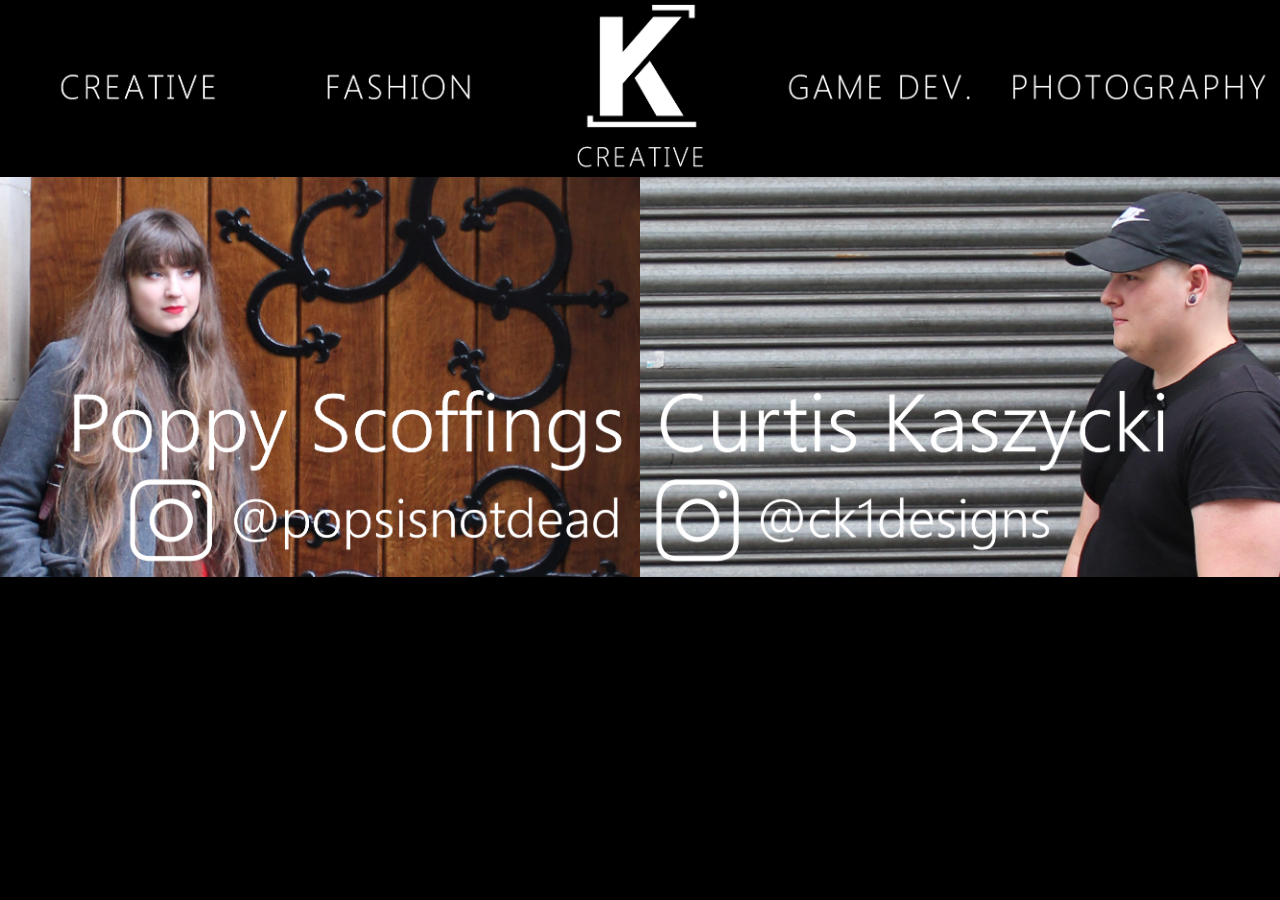
<file: fashion.html>
<!DOCTYPE html>
	<html>
		<head>
			<link rel="stylesheet" type="text/css" href="css/reset.css">
			<link rel="stylesheet" type="text/css" href="css/style3.css">
			<title>KHEpT - Fashion</title>
			<!-- Favicon -->
				<link rel="apple-touch-icon" sizes="180x180" href="img/favicon/apple-touch-icon.png">
				<link rel="icon" type="image/png" sizes="32x32" href="img/favicon/favicon-32x32.png">
				<link rel="icon" type="image/png" sizes="16x16" href="img/favicon/favicon-16x16.png">
				<link rel="manifest" href="img/favicon/site.webmanifest">
				<link rel="mask-icon" href="img/favicon/safari-pinned-tab.svg" color="#000000">
				<meta name="msapplication-TileColor" content="#ffffff">
				<meta name="theme-color" content="#ffffff">
		</head>
		<body>
			<div class="title">
				<div class="title_child">
					<a href="creative.html"><img src="img/title/small1.png"></a>
					<a href="fashion.html"><img src="img/title/small2.png"></a>
					<a href="index.html"><img src="img/title/small3.png"></a>
					<a href="gamedev.html"><img src="img/title/small4.png"></a>
					<a href="photography.html"><img src="img/title/small5.png"></a>
				</div>
			</div>
			<div class="content">
				<div class="content_1">
					<a href="fpoppy.html"><img src="img/fashion/ps_img-01.png"></a>
					<a href="fcurtis.html"><img src="img/fashion/ck_img-01.png"></a>
				</div>
			</div>
		</body>
	</html>
</file>
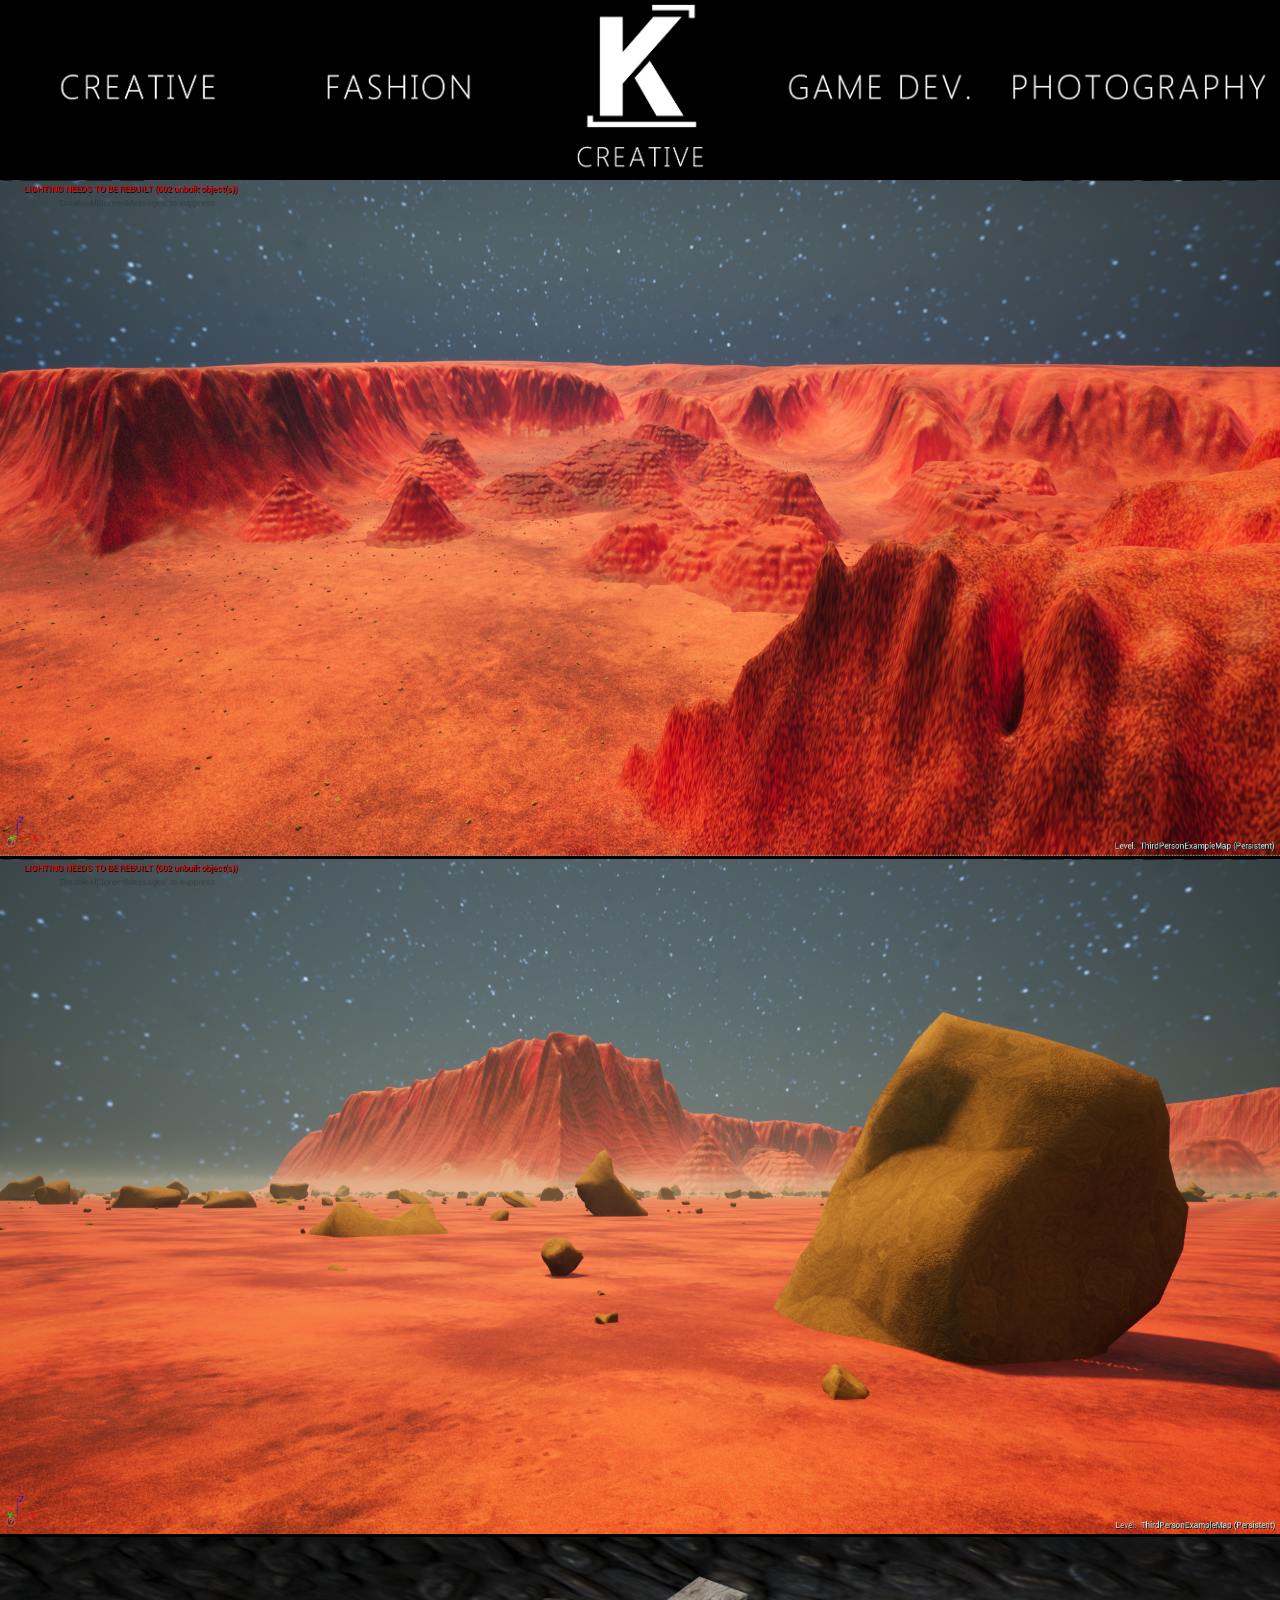
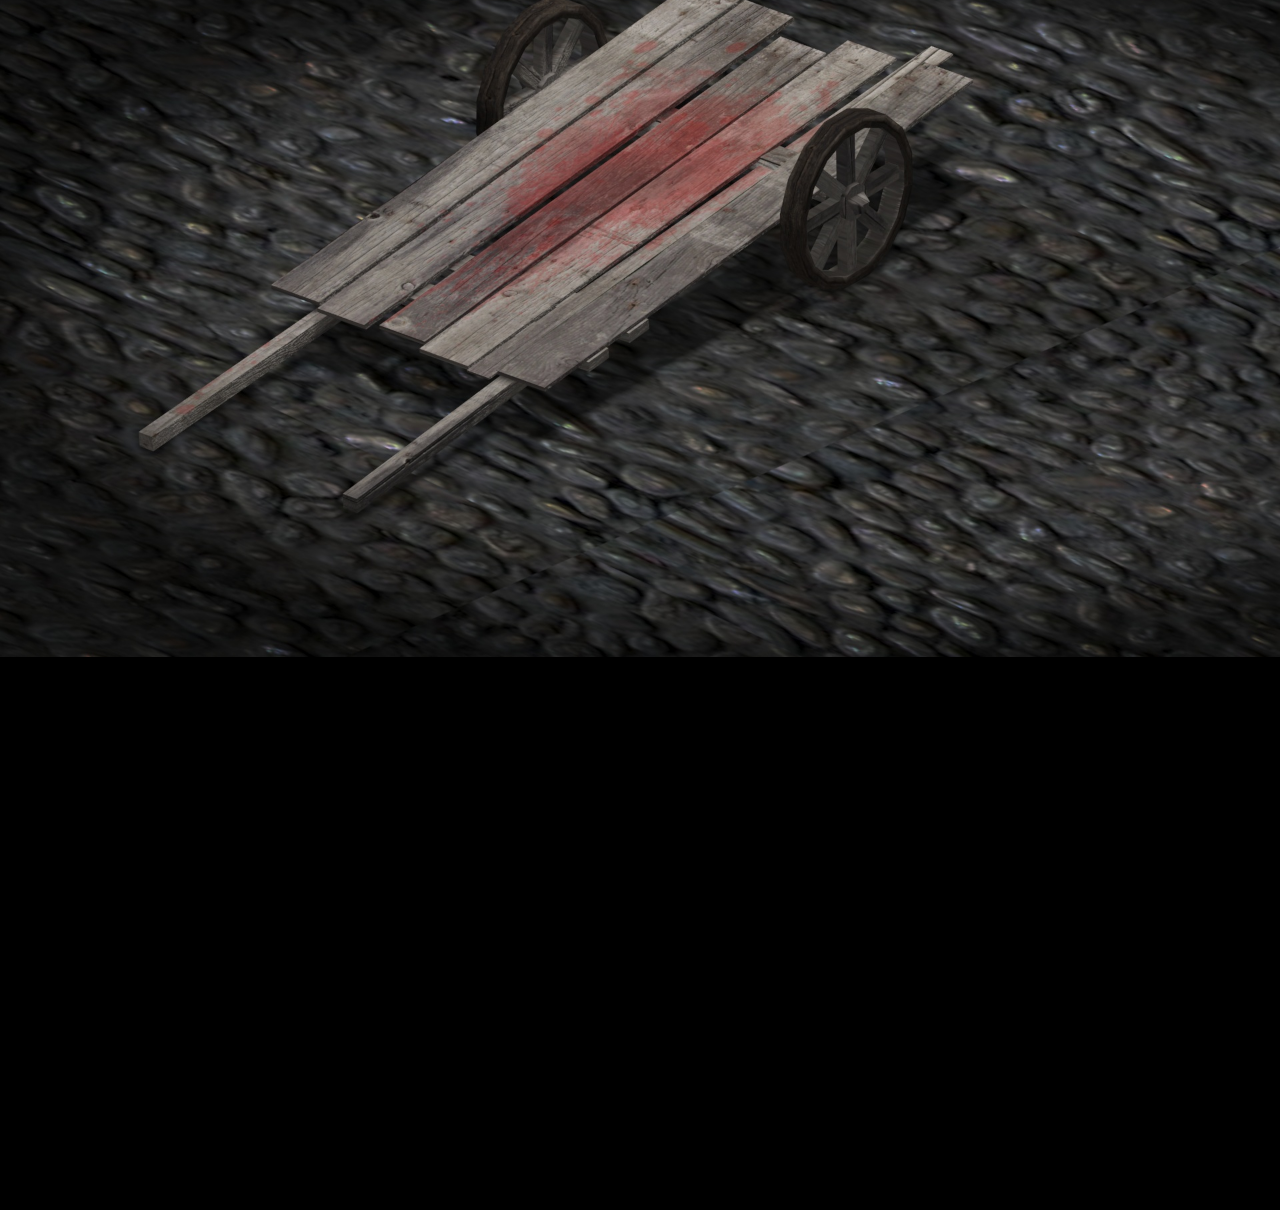
<file: gamedev.html>
<!DOCTYPE html>
	<html>
		<head>
			<link rel="stylesheet" type="text/css" href="css/reset.css">
			<link rel="stylesheet" type="text/css" href="css/style4.css">
			<title>KHEpT - Game Dev</title>
			<!-- Favicon -->
				<link rel="apple-touch-icon" sizes="180x180" href="img/favicon/apple-touch-icon.png">
				<link rel="icon" type="image/png" sizes="32x32" href="img/favicon/favicon-32x32.png">
				<link rel="icon" type="image/png" sizes="16x16" href="img/favicon/favicon-16x16.png">
				<link rel="manifest" href="img/favicon/site.webmanifest">
				<link rel="mask-icon" href="img/favicon/safari-pinned-tab.svg" color="#000000">
				<meta name="msapplication-TileColor" content="#ffffff">
				<meta name="theme-color" content="#ffffff">
		</head>
		<body>
			<div class="title">
				<div class="title_child">
					<a href="creative.html"><img src="img/title/small1.png"></a>
					<a href="fashion.html"><img src="img/title/small2.png"></a>
					<a href="index.html"><img src="img/title/small3.png"></a>
					<a href="gamedev.html"><img src="img/title/small4.png"></a>
					<a href="photography.html"><img src="img/title/small5.png"></a>
				</div>
			</div>
			<div class="content">
				<div class="content_1">
				</div>
				<img src="img/gamedev/modelling/modelling3.png">
				<img src="img/gamedev/modelling/modelling2.png">
				<img src="img/gamedev/modelling/modelling1.jpg">
			</div>
			<div class="iframe-responsive">
				<div class="responsive">
					<iframe width="560" height="315" src="https://www.youtube.com/embed/XWk8mUDU_fs?rel=0" frameborder="0" allow="autoplay; encrypted-media" allowfullscreen></iframe>
				</div>	
			</div>

		</body>
	</html>
</file>
<file: css/style3.css>
body {
	background-color: black;
}
img {
	max-width: 100%;
	height: auto;
}


.title	{
}
.title_child {
	display: flex;
	flex-wrap: column;
	justify-content: center;
}
	.title_child img {
		max-width: 100%;
		height: auto;
	}

.content_1 {
		display: flex;
		flex-wrap: column;
  		padding-bottom: 3px;
}
	.content_1 img {
		width: 100%;
		height: auto;
	}
</file>
<file: css/style4.css>
body {
	background-color: black;
}
img {
	overflow: hidden;
	max-width: 100%;
	height: auto;
}


.title	{
}
.title_child {
	display: flex;
	flex-wrap: column;
	justify-content: center;
}
	.title_child img {
		max-width: 100%;
		height: auto;
	}

.content {
}
.content_1 {
	padding-bottom: 2px;
}

.iframe-responsive {
	max-width: 800px;
	margin: auto;
	padding: 100px 0 0;
}
	.responsive {
		width: 100%;
		height: 0;
		padding-bottom: 56.25%;
		position: relative;
	}
		.responsive iframe{
			position: absolute;
			width: 100%;
			height: 100%;
		}



@media (min-width: 1000px) {

img {
	overflow: hidden;
	max-width: 100%;
	height: auto;
}


.title	{		
}
	.title_child {
		display: flex;
		flex-wrap: column;
		justify-content: center;
	}
	.title_child img {
	}

.content {
}

.content_1 {
		display: flex;
  		flex-wrap: wrap;
  		padding-bottom: 3px;
}
	.content_1 img {
		width: 50%;
		height: 100%;
	}

.iframe-responsive {
	max-width: 800px;
	margin: auto;
	padding: 100px 0 0;
}
	.responsive {
		width: 100%;
		height: 0;
		padding-bottom: 56.25%;
		position: relative;
	}
		.responsive iframe{
			position: absolute;
			width: 100%;
			height: 100%;
		}

}
</file>
